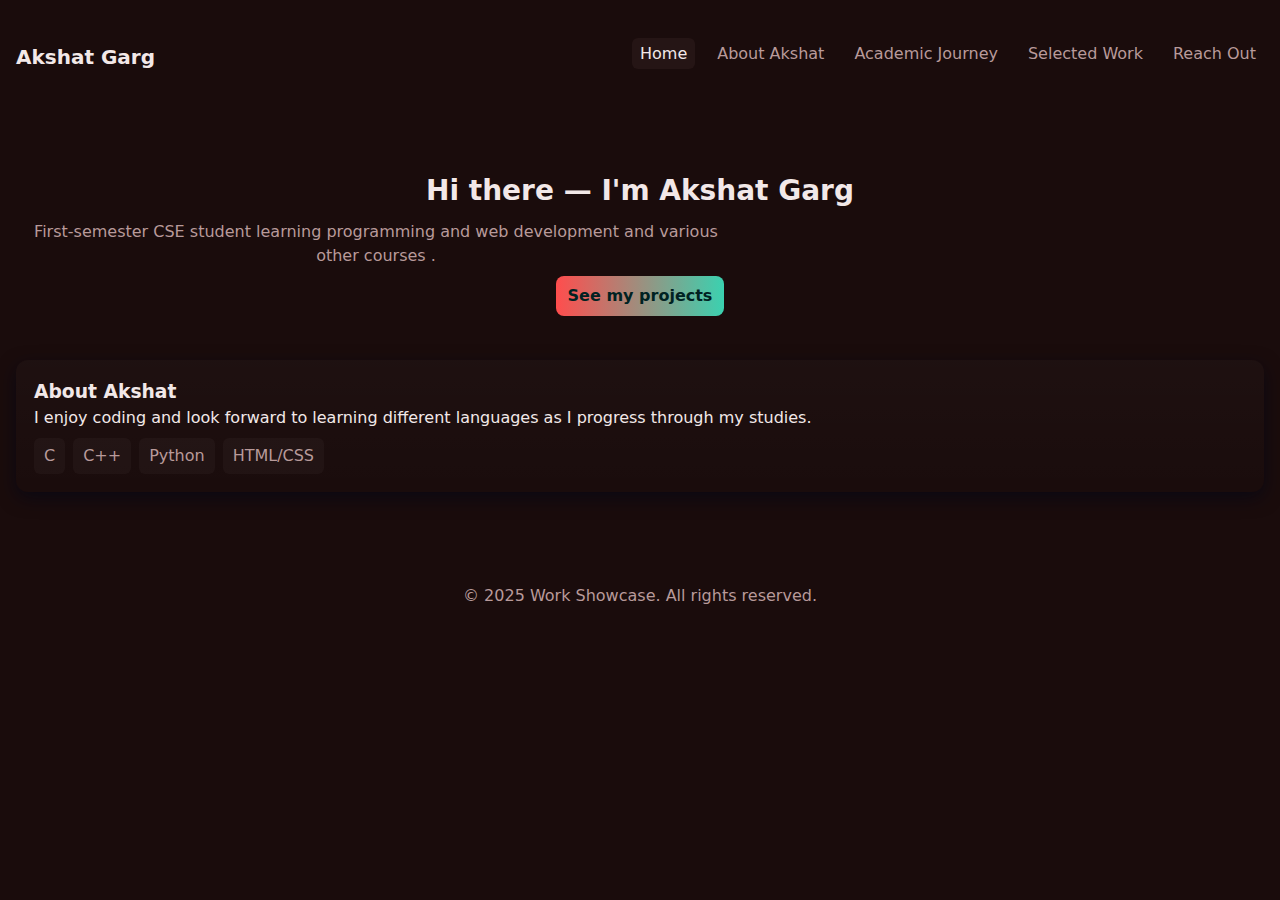
<file: index.html>
<!doctype html><html lang="en"><head><meta charset="utf-8" /><meta name="viewport" content="width=device-width,initial-scale=1" /><title>Akshat Garg</title><link rel="stylesheet" href="styles.css"></head><body><header class="site-header"><div class="container"><h1 class="logo">Akshat Garg</h1><nav class="nav"><a href="index.html" class="active">Home</a><a href="about.html">About Akshat</a><a href="education.html">Academic Journey</a><a href="projects.html">Selected Work</a><a href="contact.html">Reach Out</a></nav></div></header><main class="container"><section class="hero" style="text-align:center;"><h2>Hi there — I'm Akshat Garg</h2><p class="lead">First-semester CSE student learning programming and web development and various other courses .</p><p><a class="button" href="projects.html">See my projects</a></p></section><section class="about card"><h3>About Akshat</h3><p>I enjoy coding and look forward to learning different languages as I progress through my studies.</p><ul class="skills"><li>C</li><li>C++</li><li>Python</li><li>HTML/CSS</li></ul></section></main><footer class="site-footer"><div class="container"><p>© 2025 Work Showcase.
All rights reserved.</p></div></footer></body></html>
</file>
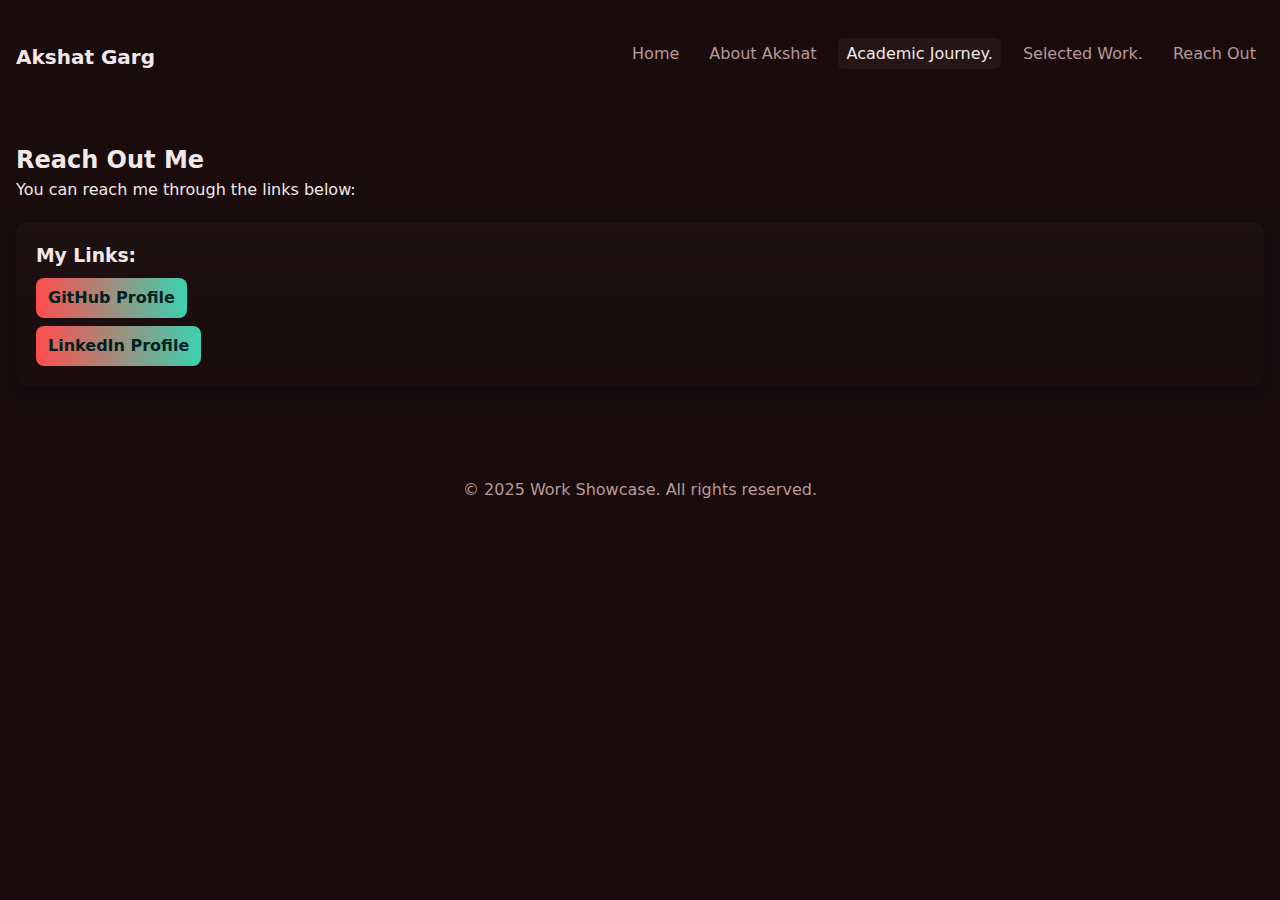
<file: contact.html>
<!doctype html>
<html lang="en">

<head>
  <meta charset="utf-8" />
  <meta name="viewport" content="width=device-width,initial-scale=1">
  <title>Reach Out — Work Showcase</title>
  <link rel="stylesheet" href="styles.css">
</head>

<body>
  <header class="site-header">
    <div class="container">
      <h1 class="logo">Akshat Garg</h1>
      <nav class="nav"><a href="index.html">Home</a><a href="about.html">About Akshat</a><a href="education.html"
          class="active">Academic Journey.</a><a href="projects.html">Selected Work.</a><a href="contact.html">Reach
          Out</a></nav>
    </div>
  </header>
  <main class="container">
    <h2>Reach Out Me</h2>
    <p>You can reach me through the links below:</p>
    <div class="card" style="padding:20px; margin-top:20px;">
      <h3>My Links:</h3>
      <p><a class="button" href="https://github.com/gargakshat427-code" target="_blank">
          GitHub Profile
        </a></p>
      <p><a class="button" href="https://www.linkedin.com/in/akshat-garg-10976b391/" target="_blank">
          LinkedIn Profile
        </a></p>
    </div>
  </main>
  <footer class="site-footer">
    <div class="container">
      <p>© 2025 Work Showcase.
        All rights reserved.</p>
    </div>
  </footer>
</body>

</html>
</file>
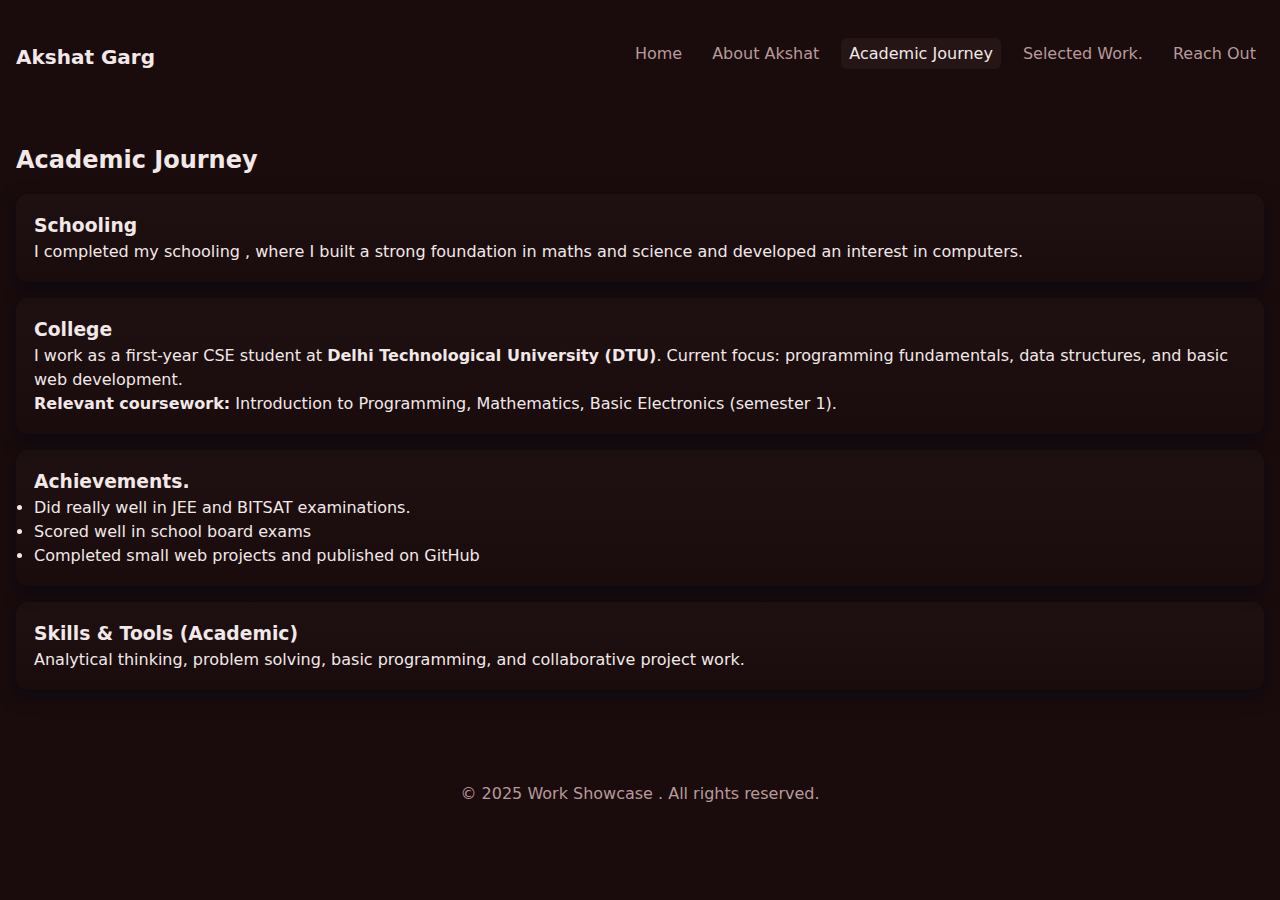
<file: education.html>
<!doctype html>
<html lang="en">

<head>
    <meta charset="utf-8" />
    <meta name="viewport" content="width=device-width,initial-scale=1" />
    <title>Academic Journey — Akshat Garg</title>
    <link rel="stylesheet" href="styles.css">
</head>

<body>
    <header class="site-header">
        <div class="container">
            <h1 class="logo">Akshat Garg</h1>
            <nav class="nav"><a href="index.html">Home</a><a href="about.html">About Akshat</a><a href="education.html"
                    class="active">Academic Journey</a><a href="projects.html">Selected Work.</a><a
                    href="contact.html">Reach Out</a></nav>
        </div>
    </header>
    <main class="container">
        <h2>Academic Journey</h2>
        <section class="card" id="school">
            <h3>Schooling</h3>
            <p>I completed my schooling , where I built a strong foundation in maths
                and science and developed an interest in computers.</p>
        </section>
        <section class="card" id="college">
            <h3>College</h3>
            <p>I work as a first-year CSE student at <strong>Delhi Technological University (DTU)</strong>.
                Current focus: programming fundamentals, data structures, and basic web development.</p>
            <p><strong>Relevant coursework:</strong> Introduction to Programming, Mathematics, Basic Electronics
                (semester 1).</p>
        </section>
        <section class="card" id="achievements">
            <h3>Achievements.</h3>
            <ul>
                <li>Did really well in JEE and BITSAT examinations.</li>
                <li>Scored well in school board exams </li>
                <li>Completed small web projects and published on GitHub</li>
            </ul>
        </section>
        <section class="card" id="skills-education">
            <h3>Skills & Tools (Academic)</h3>
            <p>Analytical thinking, problem solving, basic programming, and collaborative project work.</p>
        </section>
    </main>
    <footer class="site-footer">
        <div class="container">
            <p>© 2025 Work Showcase .
                All rights reserved.</p>
        </div>
    </footer>
</body>

</html>
</file>
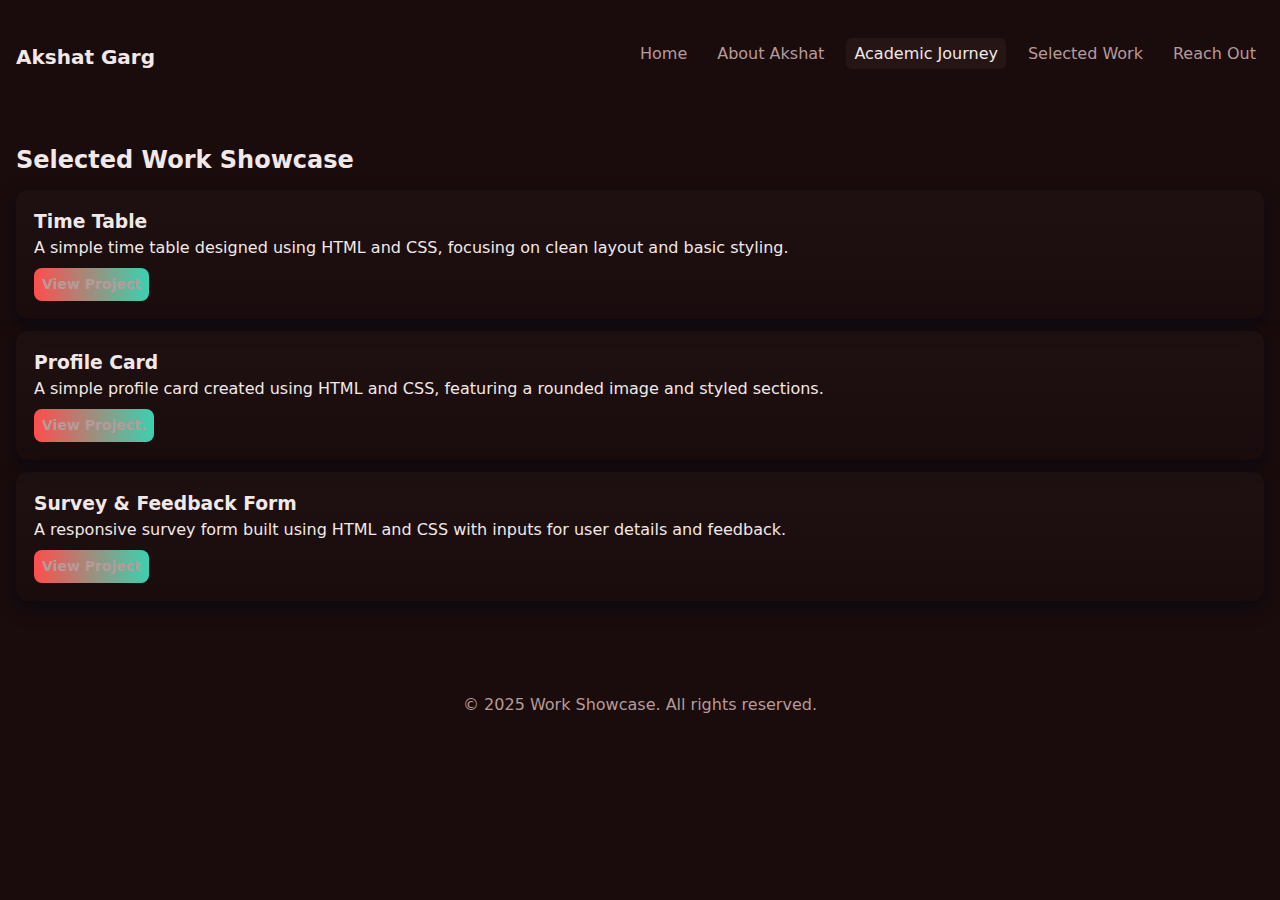
<file: projects.html>
<!doctype html><html lang="en"><head><meta charset="utf-8" /><meta name="viewport" content="width=device-width,initial-scale=1" /><title>Selected Work — Work Showcase</title><link rel="stylesheet" href="styles.css"></head><body><header class="site-header"><div class="container"><h1 class="logo">Akshat Garg</h1><nav class="nav"><a href="index.html">Home</a><a href="about.html">About Akshat</a><a href="education.html" class="active">Academic Journey</a><a href="projects.html">Selected Work</a><a href="contact.html">Reach Out</a></nav></div></header><main class="container"><h2>Selected Work Showcase</h2><article class="project card"><h3>Time Table</h3><p>A simple time table designed using HTML and CSS, focusing on clean layout and basic styling.</p><p><a class="button small" href="timetable.html">View Project</a></p></article><article class="project card"><h3>Profile Card</h3><p>A simple profile card created using HTML and CSS, featuring a rounded image and styled sections.</p><p><a class="button small" href="profile-card.html">View Project.</a></p></article><article class="project card"><h3>Survey & Feedback Form</h3><p>A responsive survey form built using HTML and CSS with inputs for user details and feedback.</p><p><a class="button small" href="survey.html">View Project</a></p></article></main><footer class="site-footer"><div class="container"><p>© 2025 Work Showcase.
All rights reserved.</p></div></footer></body></html>
</file>
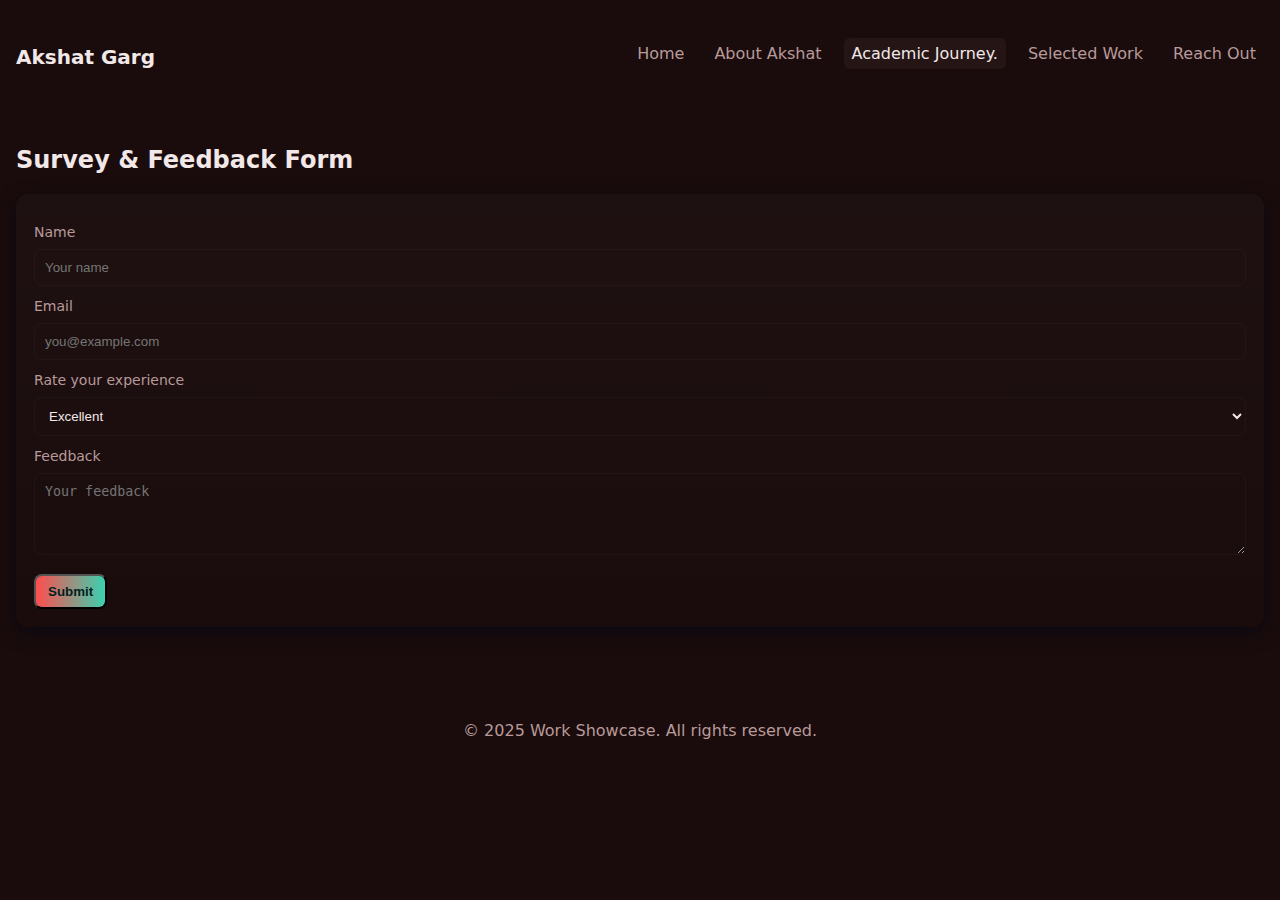
<file: survey.html>
<!doctype html><html lang="en"><head><meta charset="utf-8" /><meta name="viewport" content="width=device-width,initial-scale=1" /><title>Survey Form — Project</title><link rel="stylesheet" href="styles.css"></head><body><header class="site-header"><div class="container"><h1 class="logo">Akshat Garg</h1><nav class="nav"><a href="index.html">Home</a><a href="about.html">About Akshat</a><a href="education.html" class="active">Academic Journey.</a><a href="projects.html">Selected Work</a><a href="contact.html">Reach Out</a></nav></div></header><main class="container"><h2>Survey & Feedback Form</h2><form class="card form" action="#" method="post"><label for="name">Name</label><input id="name" name="name" type="text" placeholder="Your name"><label for="email">Email</label><input id="email" name="email" type="email" placeholder="you@example.com"><label for="experience">Rate your experience</label><select id="experience" name="experience"><option>Excellent</option><option>Good</option><option>Average</option><option>Poor</option></select><label for="feedback">Feedback</label><textarea id="feedback" name="feedback" rows="4" placeholder="Your feedback"></textarea><button class="button" type="submit">Submit</button></form></main><footer class="site-footer"><div class="container"><p>© 2025 Work Showcase.
All rights reserved.</p></div></footer></body></html>
</file>
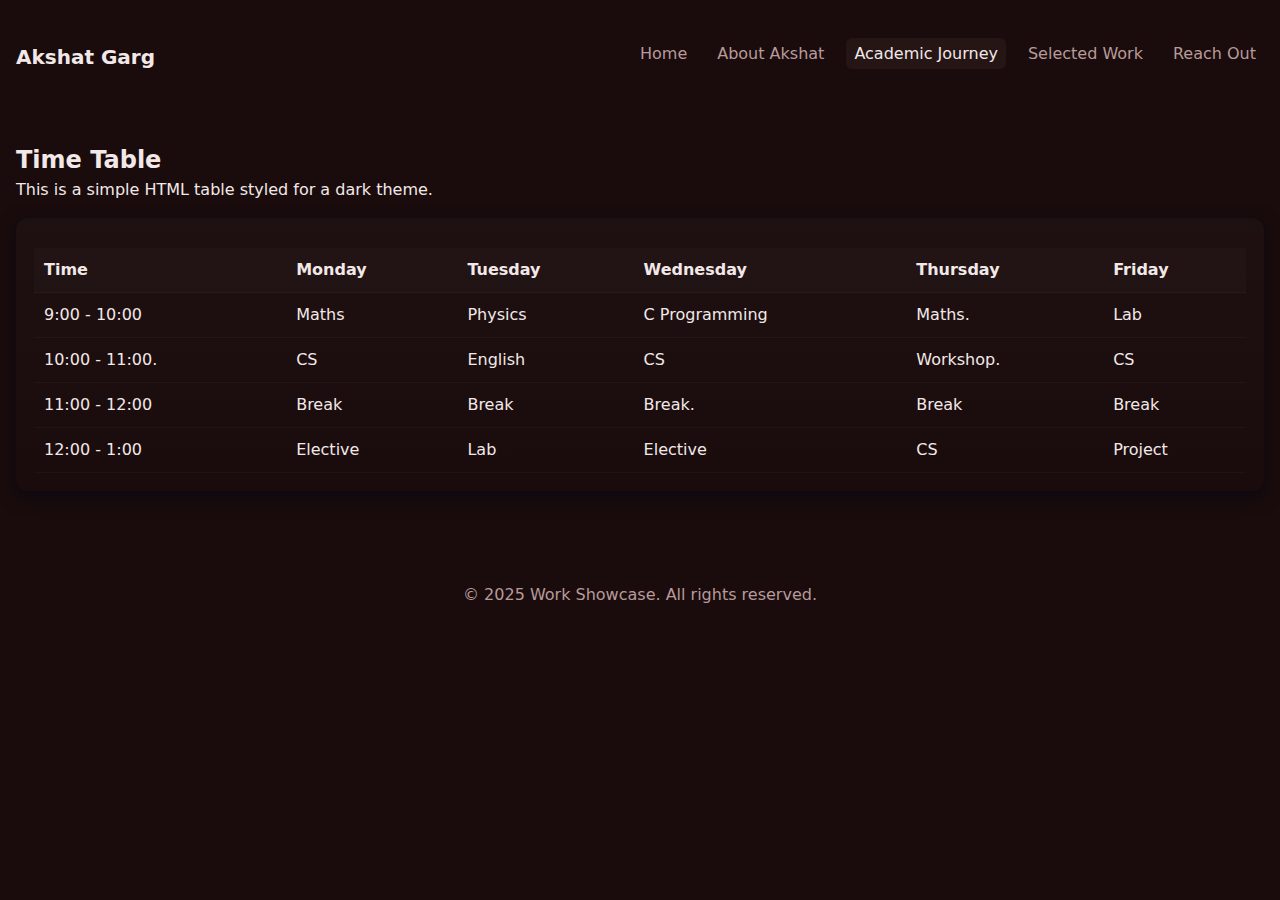
<file: timetable.html>
<!doctype html><html lang="en"><head><meta charset="utf-8" /><meta name="viewport" content="width=device-width,initial-scale=1" /><title>Time Table — Project.</title><link rel="stylesheet" href="styles.css"></head><body><header class="site-header"><div class="container"><h1 class="logo">Akshat Garg</h1><nav class="nav"><a href="index.html">Home</a><a href="about.html">About Akshat</a><a href="education.html" class="active">Academic Journey</a><a href="projects.html">Selected Work</a><a href="contact.html">Reach Out</a></nav></div></header><main class="container"><h2>Time Table</h2><p>This is a simple HTML table styled for a dark theme.</p><div class="card"><table class="timetable"><thead><tr><th>Time</th><th>Monday</th><th>Tuesday</th><th>Wednesday</th><th>Thursday</th><th>Friday</th></tr></thead><tbody><tr><td>9:00 - 10:00</td><td>Maths</td><td>Physics</td><td>C Programming</td><td>Maths.</td><td>Lab</td></tr><tr><td>10:00 - 11:00.</td><td>CS</td><td>English</td><td>CS</td><td>Workshop.</td><td>CS</td></tr><tr><td>11:00 - 12:00</td><td>Break</td><td>Break</td><td>Break.</td><td>Break</td><td>Break</td></tr><tr><td>12:00 - 1:00</td><td>Elective</td><td>Lab</td><td>Elective</td><td>CS</td><td>Project</td></tr></tbody></table></div></main><footer class="site-footer"><div class="container"><p>© 2025  Work Showcase.
All rights reserved.</p></div></footer></body></html>
</file>
<file: styles.css>
/* Basic dark theme styles - simple and easy to edit */

:root{
  --bg: #1a0c0c;
  --card: #2a0f0f;
  --muted: #b89a9a;
  --text: #f2e8e8;
  --accent: #ff4d4d;
  --accent-soft: #ff7777;
  --glass: rgba(255,200,200,0.05);
  --radius:12px;
  font-family: 'Poppins', 'Inter', system-ui, -apple-system, 'Segoe UI', Roboto, 'Helvetica Neue', Arial, sans-serif;
  font-size:16px;
}


*{box-sizing:border-box;margin:0;padding:0}
body{background:var(--bg);color:var(--text);line-height:1.5}
.container{max-width:var(--maxw);margin:28px auto;padding:0 16px}
.site-header{background:transparent;padding:14px 0}
.logo{display:inline-block;font-size:20px;font-weight:700}
.nav{float:right}
.nav a{color:var(--muted);text-decoration:none;margin-left:14px;padding:6px 8px;border-radius:6px}
.nav a:hover,.nav a.active{color:var(--text);background:var(--glass)}
.hero{padding:28px 0}
.hero h2{font-size:28px;margin-bottom:8px}
.lead{color:var(--muted);max-width:720px}
.accent{color:var(--accent)}
.card{background:linear-gradient(180deg, rgba(255,255,255,0.02), transparent);padding:18px;border-radius:var(--radius);margin-top:16px;box-shadow:0 6px 18px rgba(2,6,23,0.6)}
.skills{list-style:none;display:flex;gap:8px;margin-top:8px}
.skills li{background:rgba(255,255,255,0.03);padding:6px 10px;border-radius:6px;color:var(--muted)}

.button{display:inline-block;padding:8px 12px;border-radius:8px;background:linear-gradient(90deg,var(--accent),#3bd1b0);color:#022; text-decoration:none;font-weight:700;margin-top:8px}
.button.small{padding:6px 8px;font-size:14px}
.project{margin-top:12px}

.site-footer{padding:28px 0;color:var(--muted);text-align:center;margin-top:36px}
.small{font-size:12px;color:var(--muted)}

/* Table styles */
.timetable{width:100%;border-collapse:collapse;margin-top:12px}
.timetable th, .timetable td{padding:10px;border-bottom:1px solid rgba(255,255,255,0.03);text-align:left}
.timetable thead th{background:rgba(255,255,255,0.02);}

/* Profile card */
.profile-card{max-width:420px;text-align:center;margin-top:12px}
.avatar{width:96px;height:96px;border-radius:50%;display:inline-flex;align-items:center;justify-content:center;background:rgba(255,255,255,0.04);font-weight:700;font-size:28px;margin-bottom:8px}
.muted{color:var(--muted)}
.profile-list{list-style:none;margin-top:12px;padding-left:0}
.profile-list li{padding:6px 0;border-top:1px dashed rgba(255,255,255,0.02);color:var(--muted)}

/* Form styles */
.form label{display:block;margin-top:10px;color:var(--muted);font-size:14px}
.form input,.form select,.form textarea{width:100%;padding:10px;border-radius:8px;border:1px solid rgba(255,255,255,0.03);background:transparent;color:var(--text);margin-top:6px}
.form button{margin-top:12px}

/* Responsive */
@media (max-width:600px){
  .nav{float:none;margin-top:10px}
  .nav a{display:inline-block;margin-left:6px}
  .container{padding:0 12px}
}
</file>
